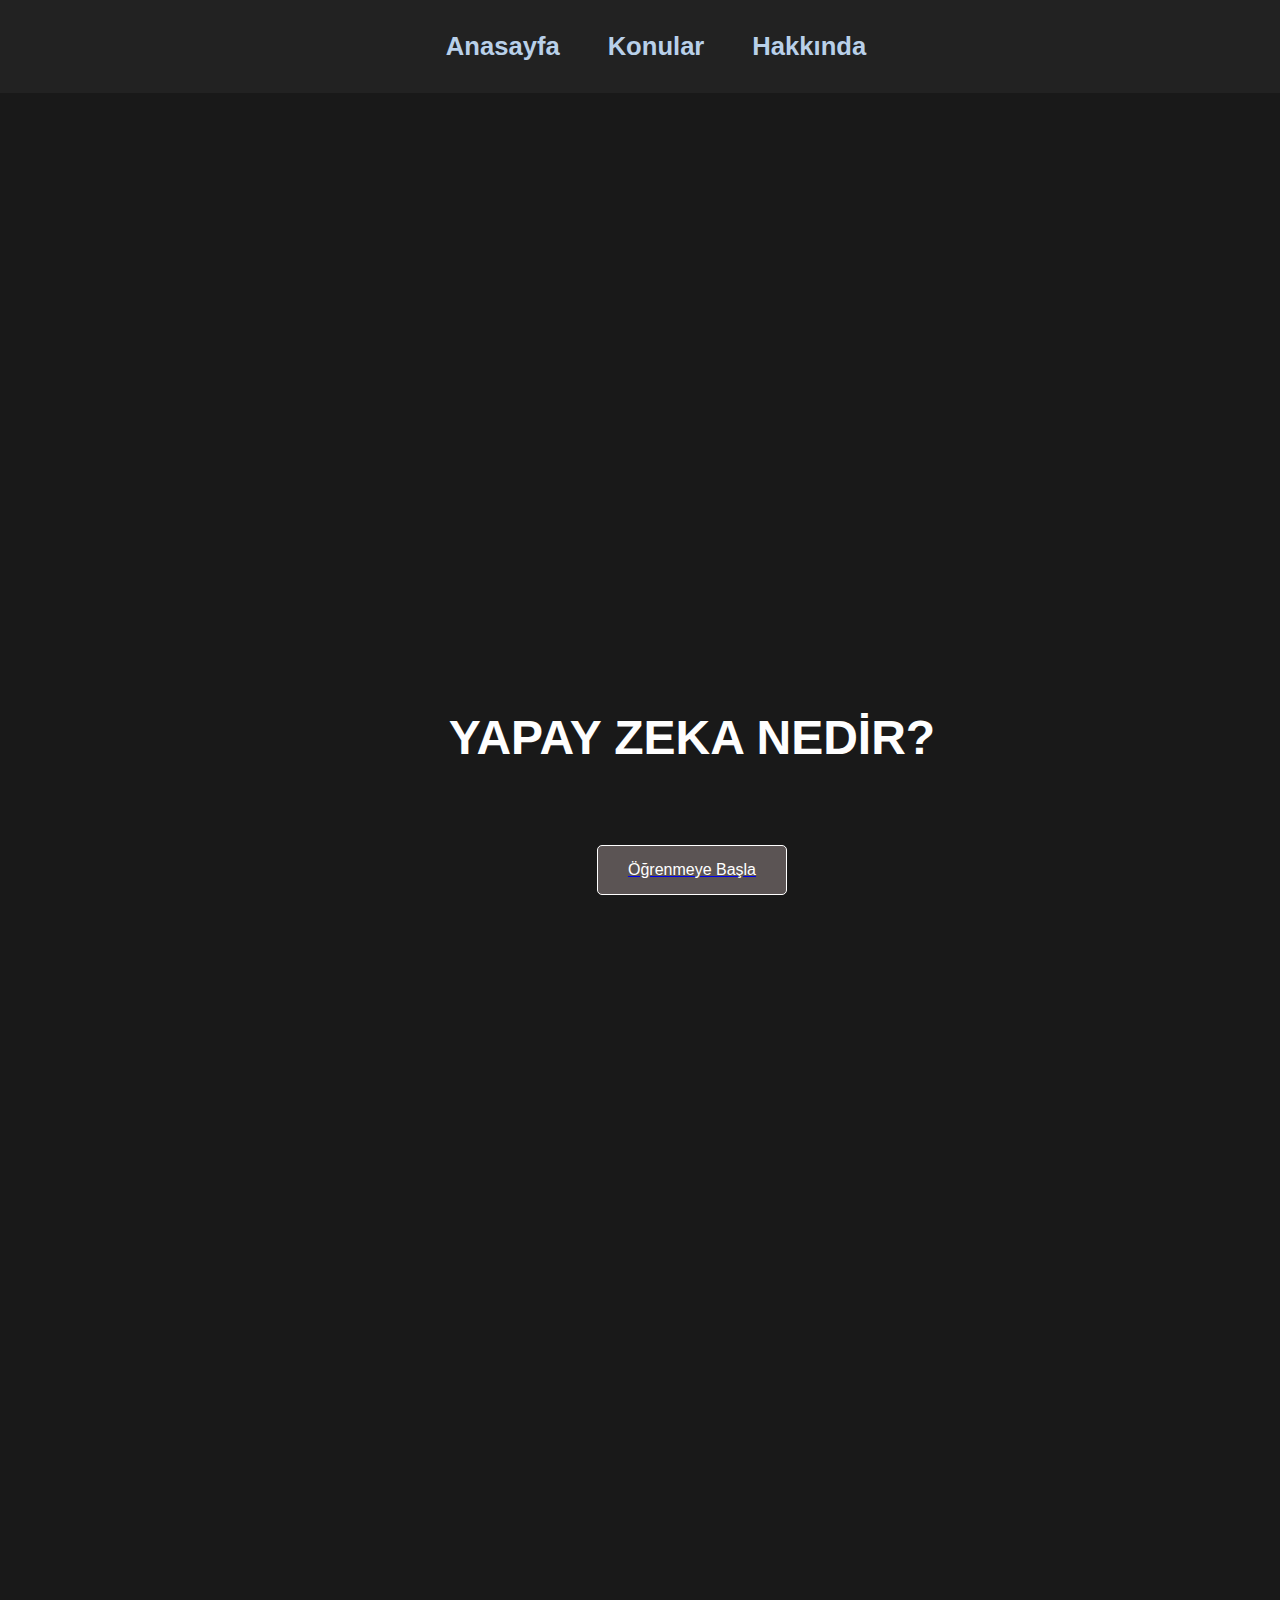
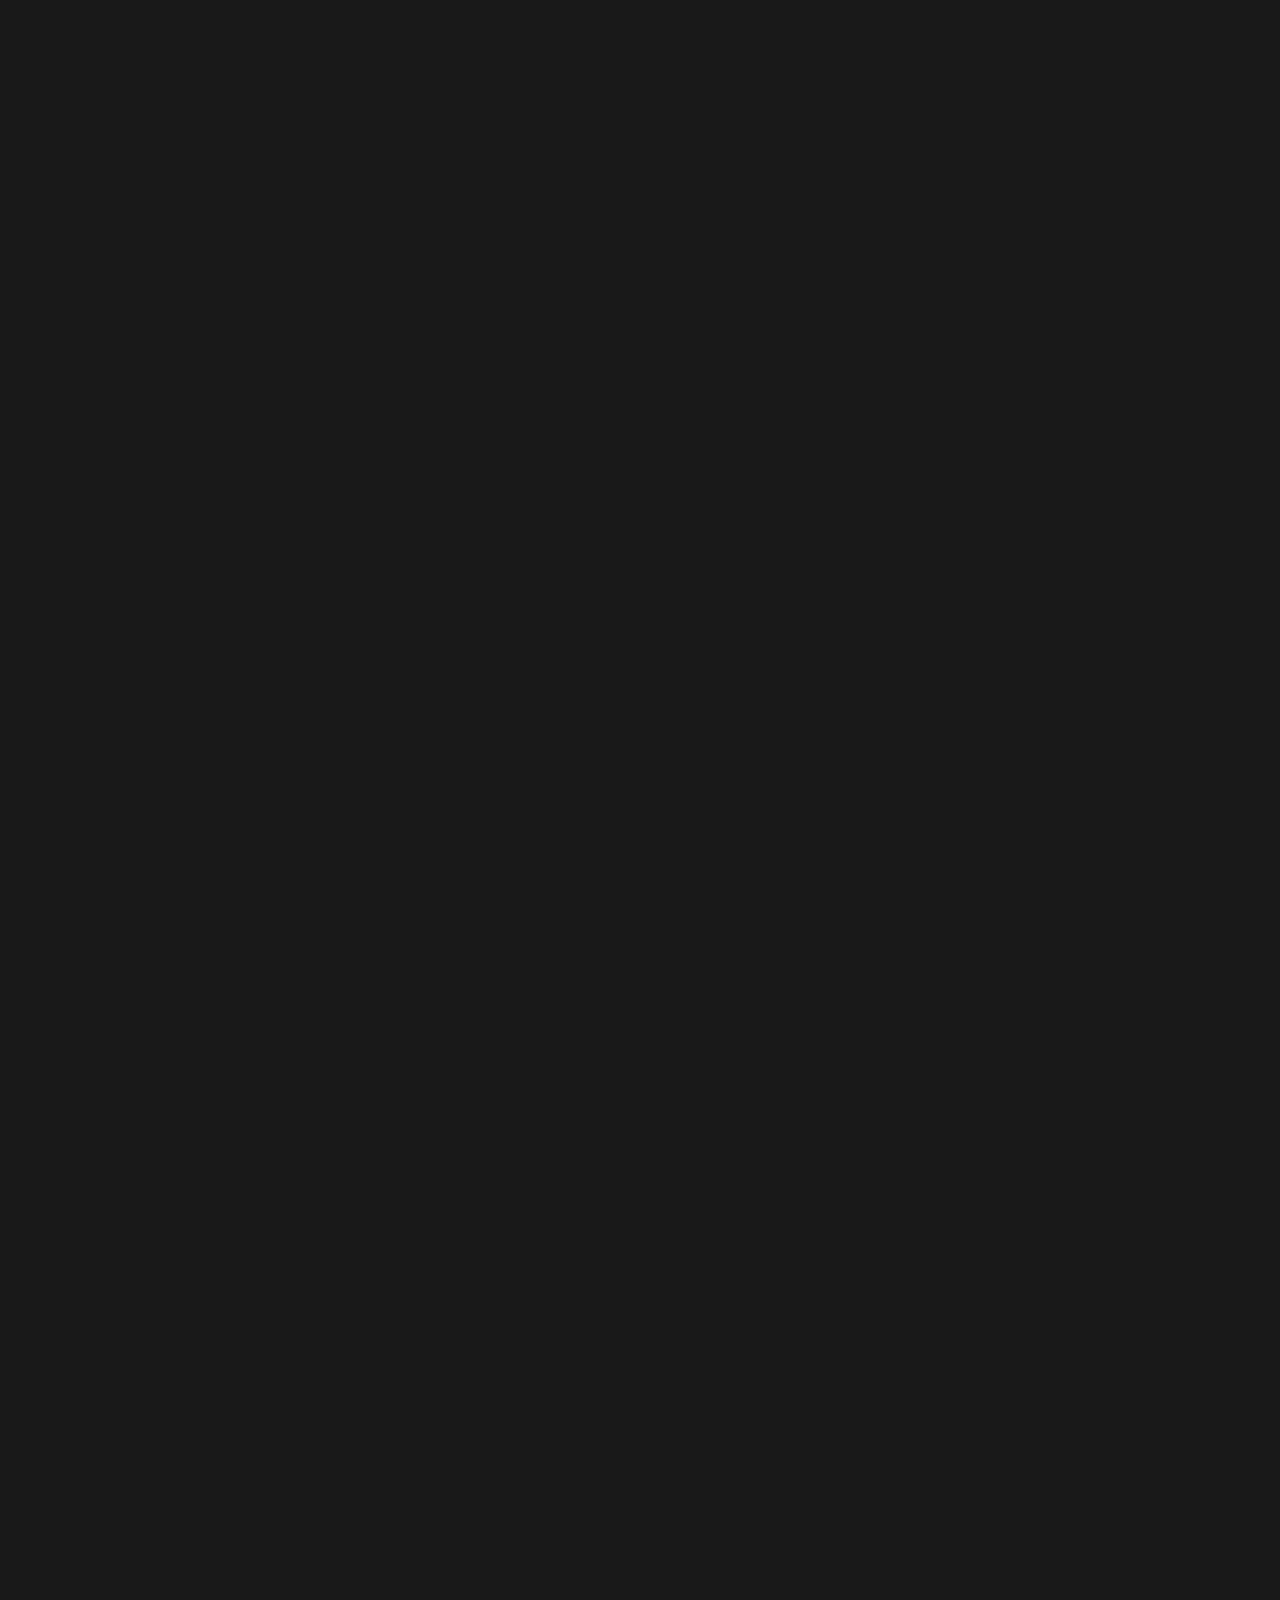
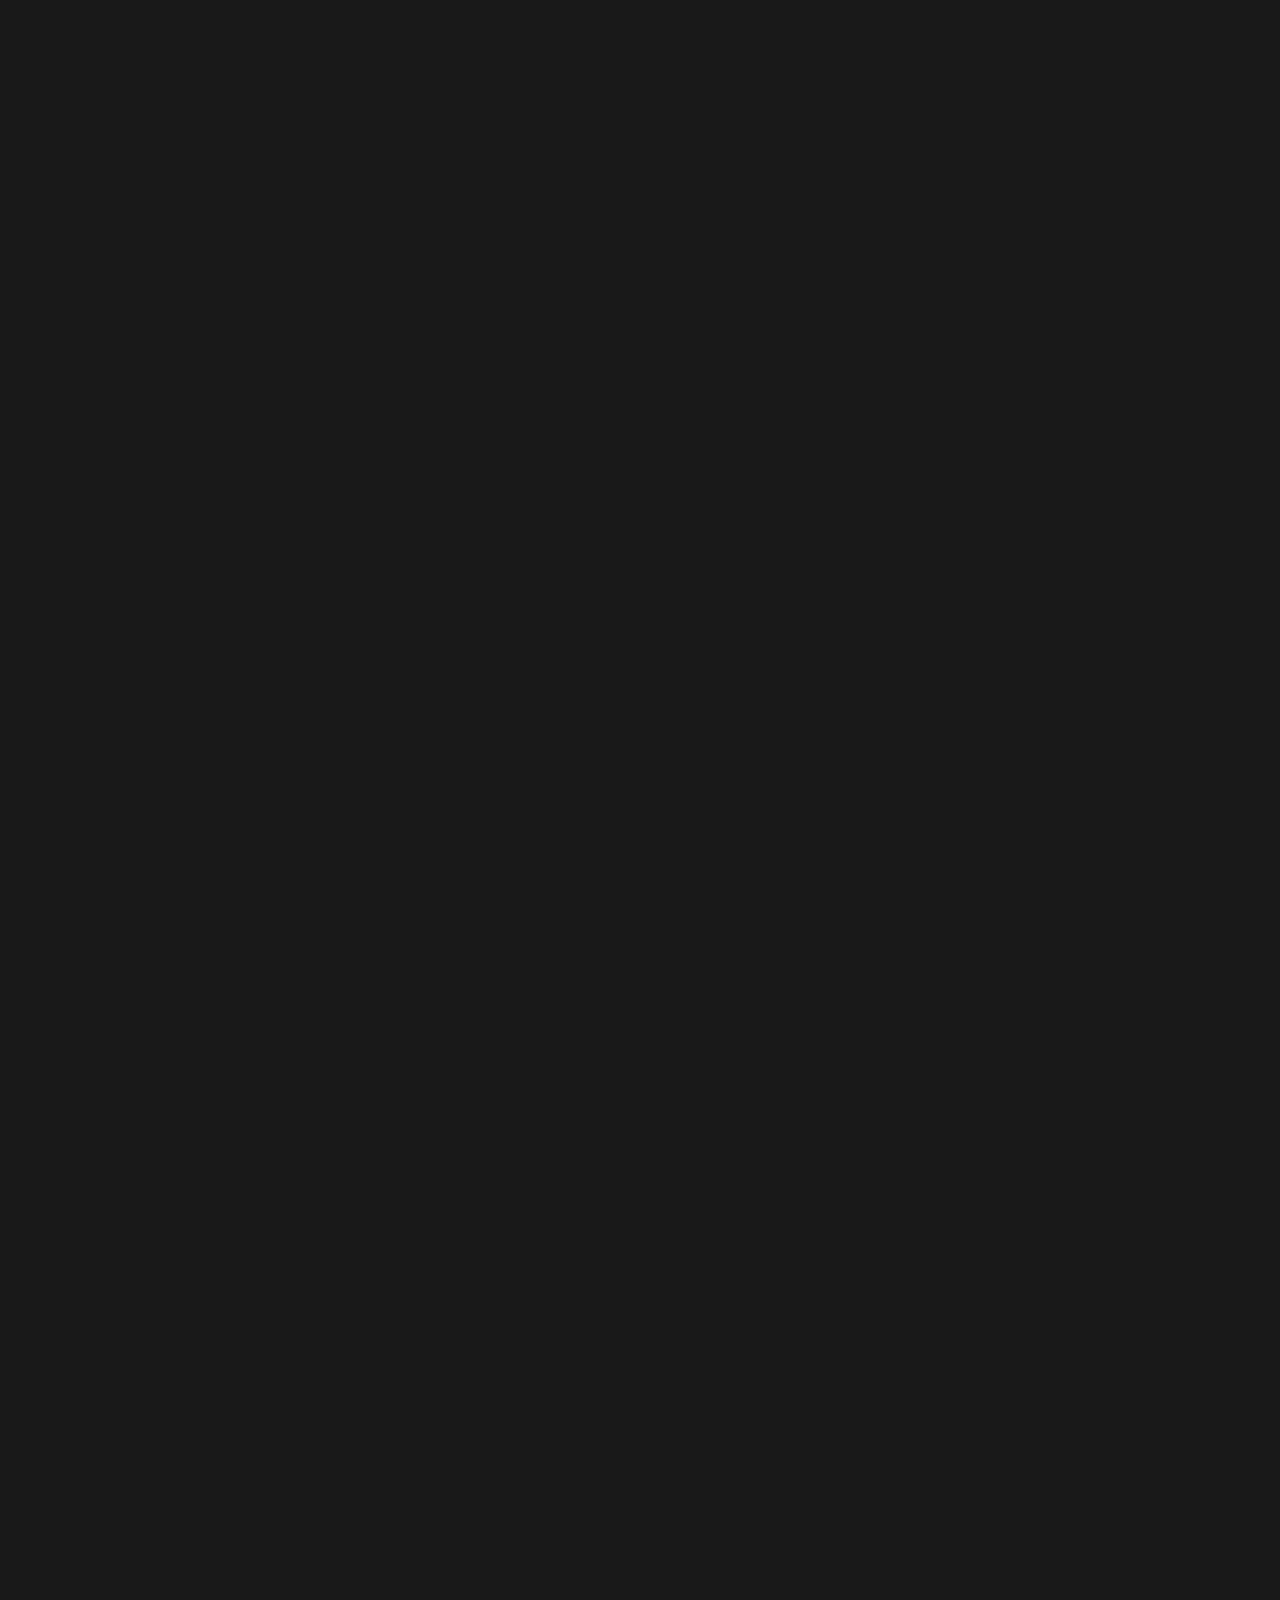
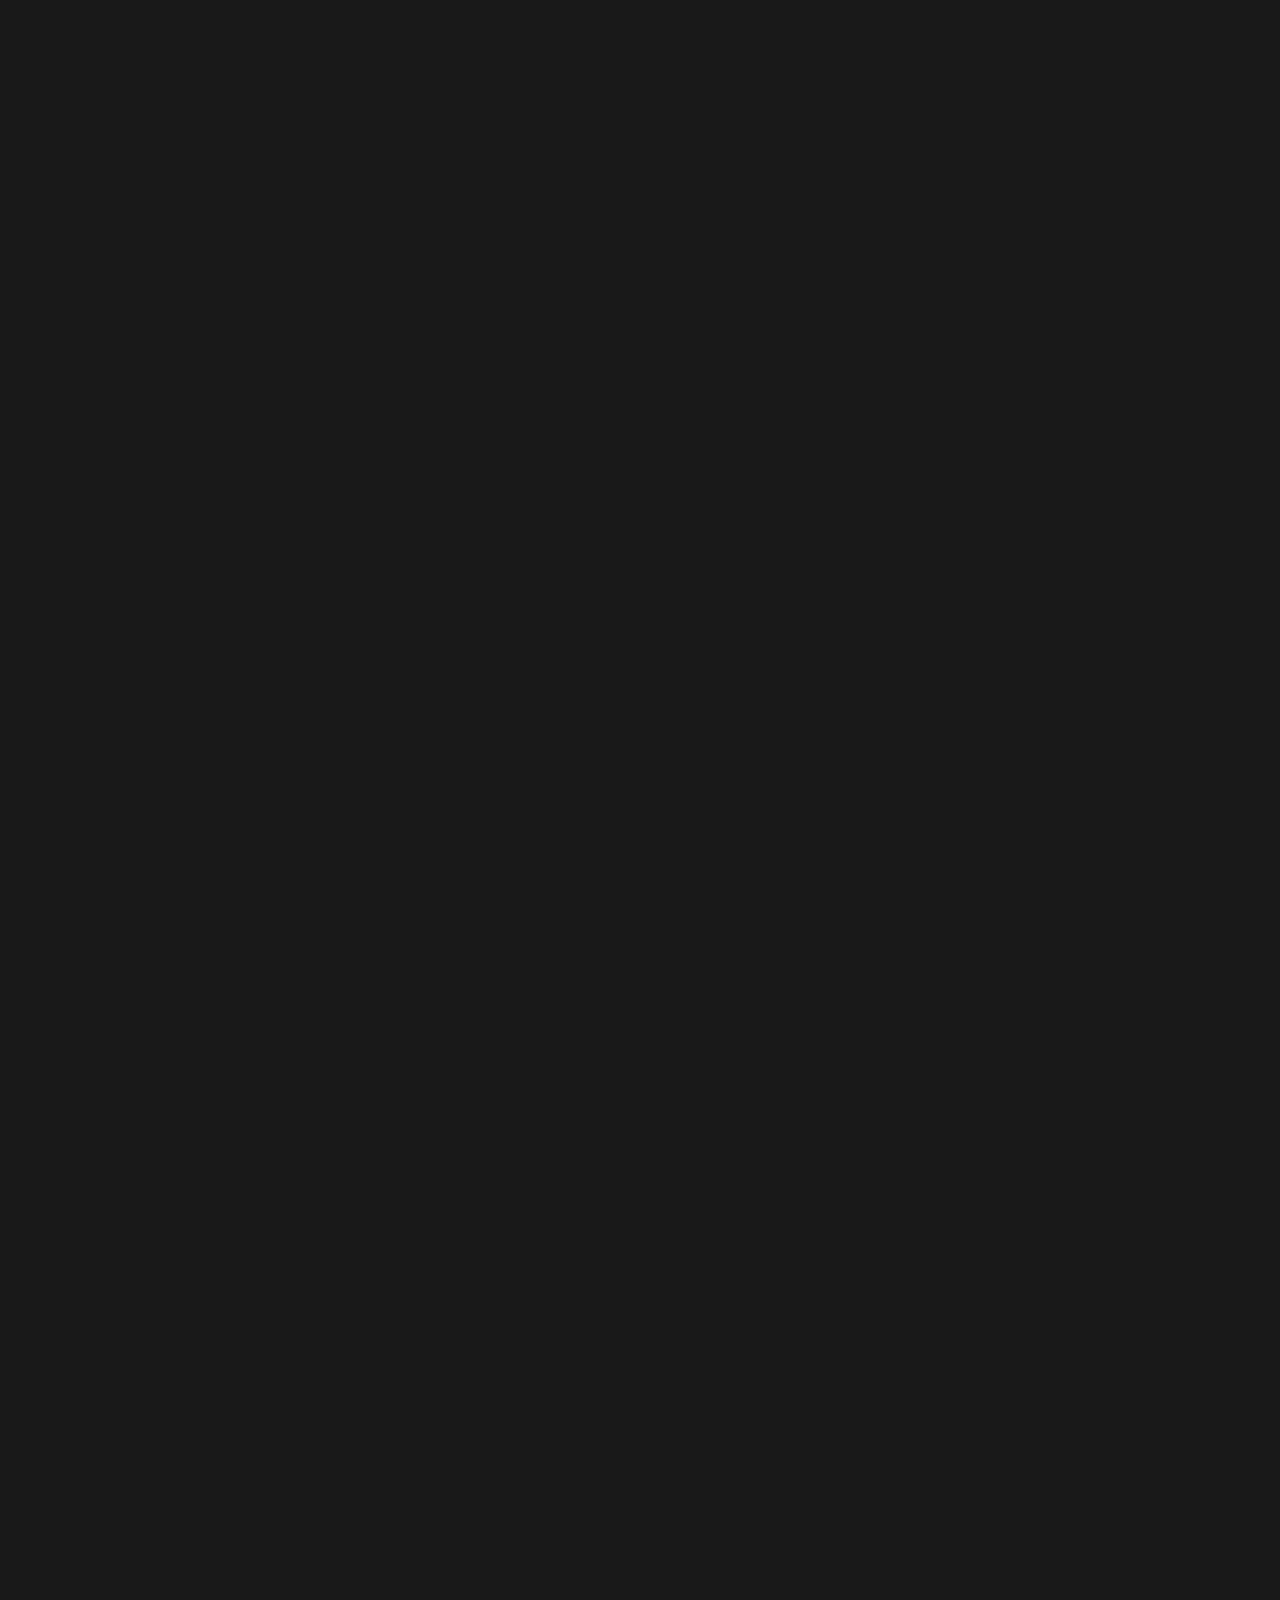
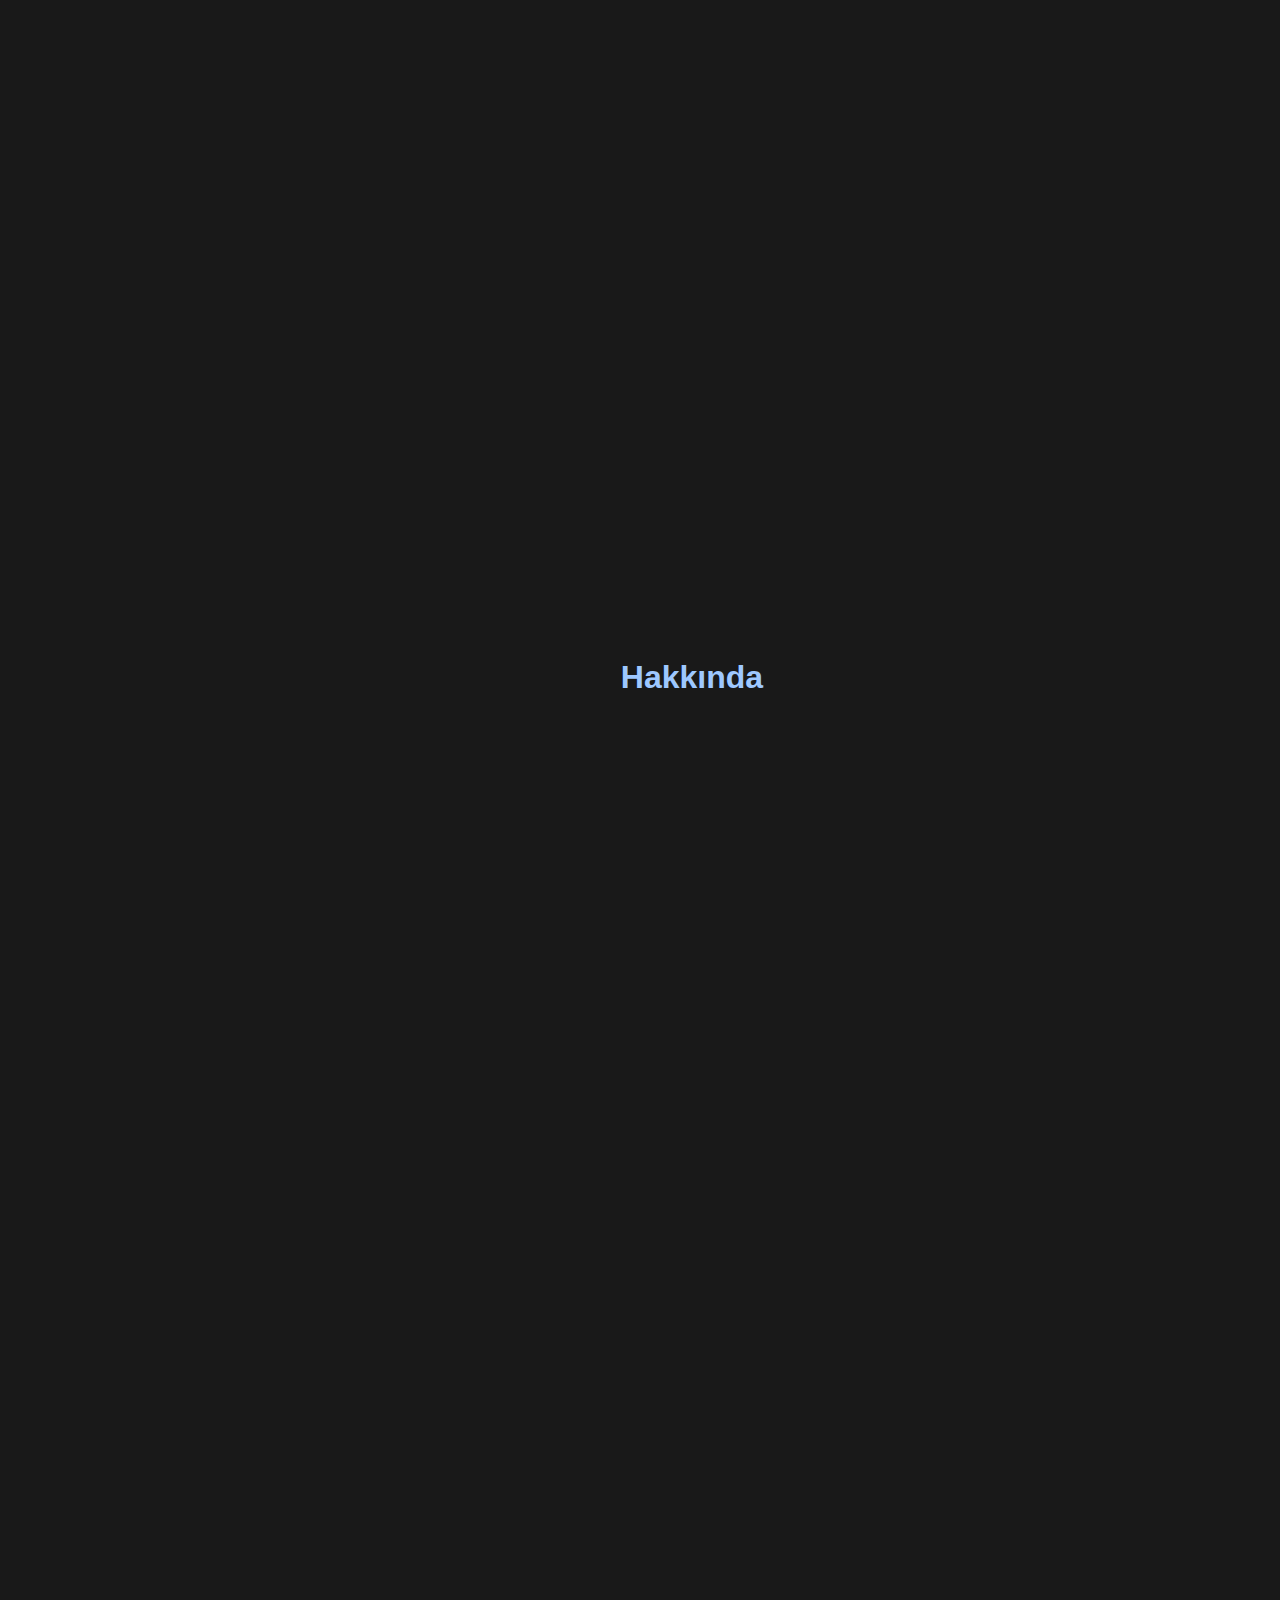
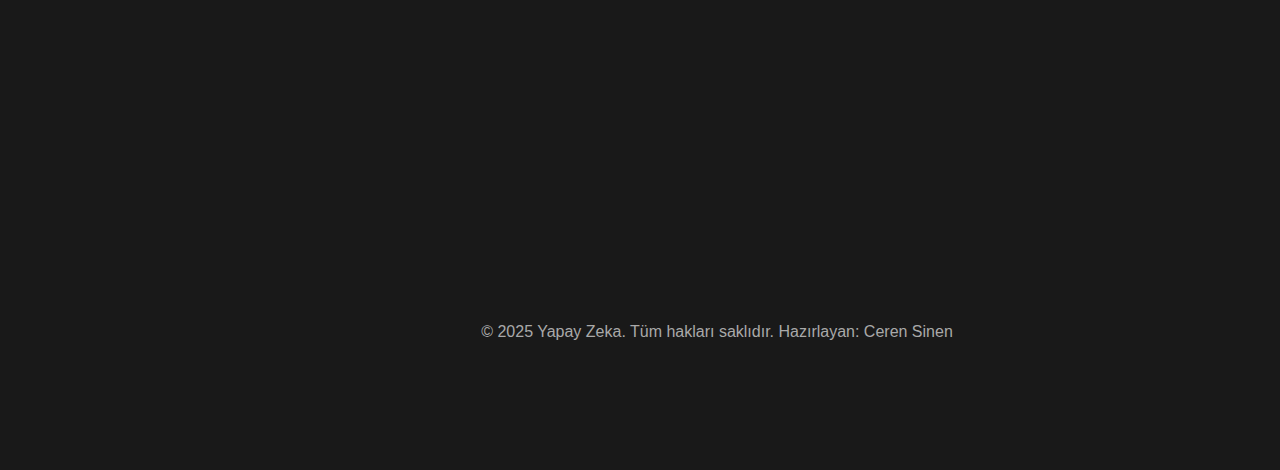
<file: index.html>
<!DOCTYPE html>
<html lang="tr">
<head>
    <meta charset="UTF-8">
    <meta name="viewport" content="width=device-width, initial-scale=1.0">
    <title>Yapay Zeka</title>
    <link rel="stylesheet" href="style.css">
    <script src="script.js" defer></script>
    <link rel="icon" type="image/x-icon" href="icon.png">
</head>

<body>
    <div id="anasayfa" class="video"> 
    <video src="video2.mp4" autoplay muted loop playsinline ></video>
    </div>

<nav>
  <ul>
    <li><a href="#anasayfa">Anasayfa</a></li>
    <li class="dropdown">
      <a href="#konular">Konular</a>
      <ul class="dropdown-menu">
        <li><a href="uzay.html">Uzay ve Yapay Zeka</a></li>
        <li><a href="index.html">İş Dünyasında Yapay Zeka</a></li>
      </ul>
    </li>

    <li><a href="#hakkinda">Hakkında</a></li>
  </ul>
</nav>


<section class="video-section fade-in">
  <video autoplay muted loop>
    <source src="giris.mp4" type="video/mp4">
  </video>
  <div class="giris">
    <h1 >Yapay Zeka Nedir?</h1>
    <a href="#giris1"><button>Öğrenmeye Başla</button></a>

  </div>
</section>

<section id="giris1" class="fade-in">
    <h1>Yapay Zeka</h1>
  <p> Yapay zeka, insan benzeri zeka sergileyebilen makinelerin ve yazılımların geliştirilmesi ile ilgilenen bir alanıdır. Bu teknoloji, öğrenme, akıl yürütme ve problem çözme gibi insan zekasına özgü yetenekleri taklit edebilir. Makine dili işleme, bilgisayarla görme ve robotik gibi çeşitli alt alanları içerir.
    Yapay zeka, günümüzde birçok sektörde kullanılmakta olup, sağlık, finans, ulaşım ve eğlence gibi alanlarda önemli yenilikler getirmektedir. Örneğin, tıbbi teşhislerde yapay zeka destekli sistemler, hastalıkları daha hızlı ve doğru bir şekilde tanımlayabilirken, finans sektöründe risk analizi ve dolandırıcılık tespiti gibi uygulamalarda da yaygın olarak kullanılmaktadır.
    Ayrıca, otonom araçlar ve akıllı asistanlar gibi teknolojiler de yapay zeka ile güçlendirilmiştir.
  </p>

</section>

<section id="#is">
    <h1 class="fade-in" style="margin-top: 15rem;">İş Dünyasında Yapay Zeka</h1>
    <div class="image-right fade-in">
        <img src="yzofis.jpeg" alt="Yapay Zeka">
    </div>

    <div class="p-left fade-in">
        <p>
            <b> Yapay zeka</b>, makinelerin insan benzeri zeka sergilemesini sağlamak için tasarlanmış sistemlerdir.
            Bu sistemler, öğrenme, akıl yürütme ve problem çözme gibi insan zekasına özgü yetenekleri taklit edebilir.
            İş dünyasında yapay zeka, veri analizi, müşteri hizmetleri, pazarlama ve operasyonel verimlilik gibi birçok alanda kullanılmaktadır.
            Yapay zeka teknolojileri, işletmelerin daha hızlı ve doğru kararlar almasına yardımcı olurken, maliyetleri düşürmeye ve rekabet avantajı sağlamaya da katkıda bulunmaktadır.
            İş süreçlerini otomatikleştirme, müşteri deneyimini iyileştirme ve yenilikçi ürünler geliştirme konularında önemli fırsatlar sunmaktadır.
            Yapay zeka, gelecekte iş dünyasında daha da yaygınlaşacak ve işletmelerin başarısında kritik bir rol oynayacaktır.
          </p>
        </div>
</section>


    <div class="image-left fade-in">
        <img src="operasyon.jpeg" alt="Yapay Zeka">
    </div>

    <div class="p-right fade-in">
        <p>
            Operasyon süreçlerinde yapay zeka, verimliliği artırmak ve hata oranını azaltmak için kullanılmaktadır.
            Otomatikleştirilmiş sistemler, tekrarlayan görevleri üstlenerek insan çalışanların daha stratejik işlere odaklanmasını sağlar.
            Ayrıca, yapay zeka destekli analizler, operasyonel süreçlerdeki darboğazları tespit etmeye ve iyileştirme fırsatlarını belirlemeye yardımcı olur. 
            Hijyen açısından da önemli katkılar sağlar. İnsana bağlı hataları minimize eder ve süreçlerin daha tutarlı bir şekilde yürütülmesini sağlar.
        </p>
    </div>

    <div class="fade-in">
        <img src="büyükresim.jpg" alt="Robot" class="Robot">
    </div>

   

<h1 class="fade-in">Zaman Yönetimi</h1>


    <div class="image-right fade-in">
        <img src="GIF.gif" alt="Yapay Zeka">
    </div>

    <div class="p-left fade-in">
        <p>
        Yapay zeka, iş dünyasında verimliliği artırma, maliyetleri düşürme ve yenilikçi çözümler sunma konularında işletmelere önemli avantajlar sağlamaktadır.
        Aynı zamanda iş süreçlerini daha akıllı hale getirerek, veri odaklı karar verme süreçlerini desteklemekte ve müşteri deneyimini iyileştirmektedir.       
        Zamanın etkin bir şekilde kullanılmasına yardımcı olarak, işletmelerin daha hızlı ve doğru kararlar almasını sağlamaktadır. Bu şekilde insanlarının zaman üzerinde daha fazla kontrol sahibi olmalarına yardımcı olur. Zaman yönetimi, iş süreçlerinin verimliliğini artırmak için kritik bir faktördür. Aynı zamanda insanlar boş vakitlerini daha verimli değerlendirme fırsatı bulurlar.
          </p>
        </div>

    <section id="hakkinda">

        <div class="ai fade-in">
            <img src="ai.png" alt="Yapay Zeka">
        </div>

            <h2>Hakkında</h2>
      

            <span class="p-son fade-in"> 
                
            Bu site, yapay zekânın geçmişinden geleceğine uzanan yolculuğunu keşfetmek için hazırlandı. İlk yapay zekâ örneklerinden biri olan ELIZA'nın bıraktığı izlerden, iş hayatında yapay zekânın dönüştürücü gücüne kadar birçok konu burada ele alınıyor. Ayrıca, uzay ve yapay zekâ arasındaki bağlantılarla insanlığın geleceğine dair yeni bakış açıları sunmayı amaçlıyor.
            Teknolojiye merak duyan, geleceği sorgulayan ve öğrenmeye açık herkes için ilham verici içerikler bulacaksınız.
            </span>
    </section>
    

    <div class="navigation-section fade-in">
  <h3>İlginizi Çekebilecek Diğer Konular</h3>
  <div class="topic-cards">
    
    <div class="topic-card">
      <h4>🌌 Uzay ve Yapay Zeka</h4>
      <p>Uzay araştırmalarında yapay zekanın rolünü keşfedin.</p>
      <a href="uzay.html" class="topic-link">Keşfet →</a>
    </div>
    
    <div class="topic-card home-card">
      <h4>🏠 Anasayfaya Dön</h4>
      <p>Tüm konulara göz atmak için anasayfaya geri dönün.</p>
      <a href="index.html" class="topic-link home-link">Anasayfa →</a>
    </div>
  </div>
</div>


    <footer>
        <p style="font-size: 1rem; color: darkgrey; margin-top: 10rem;text-align: center;">&copy; 2025 Yapay Zeka. Tüm hakları saklıdır.  Hazırlayan: Ceren Sinen
        </p>
    </footer>






</body>
</html>
</file>
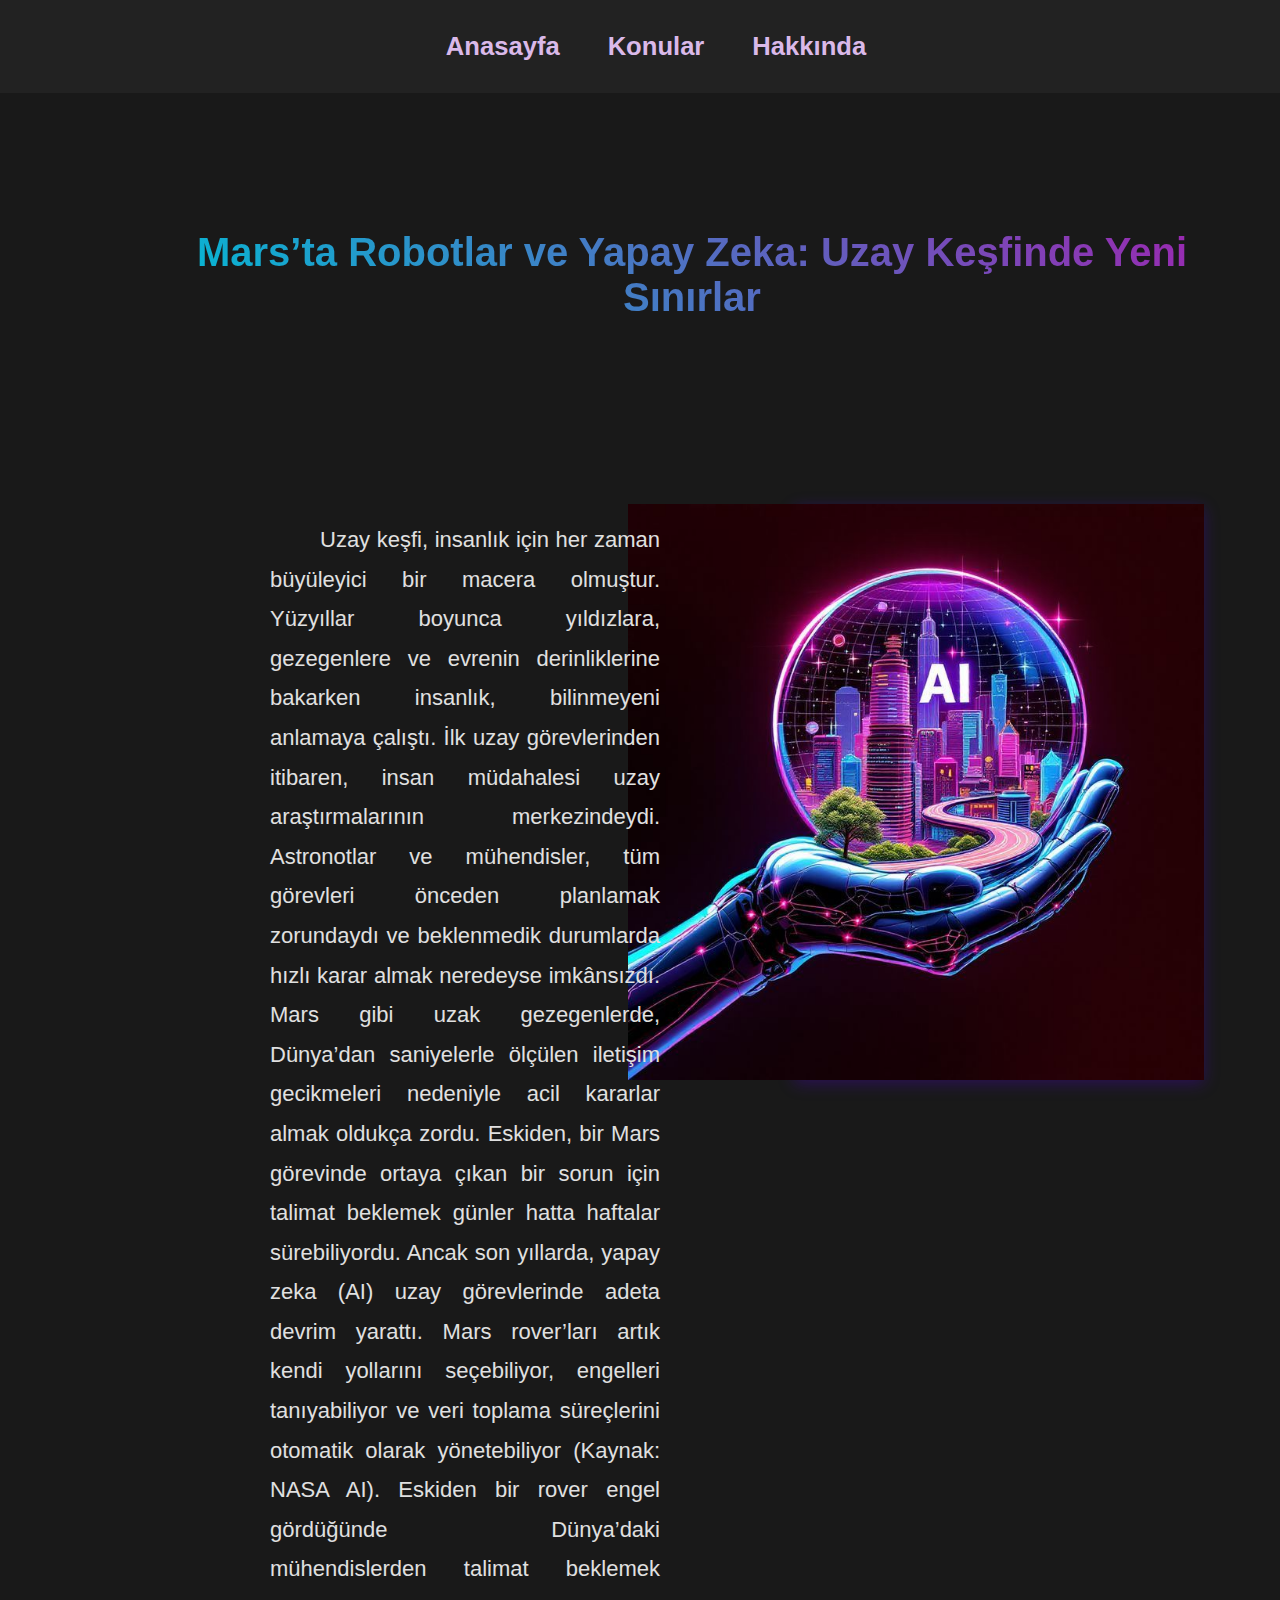
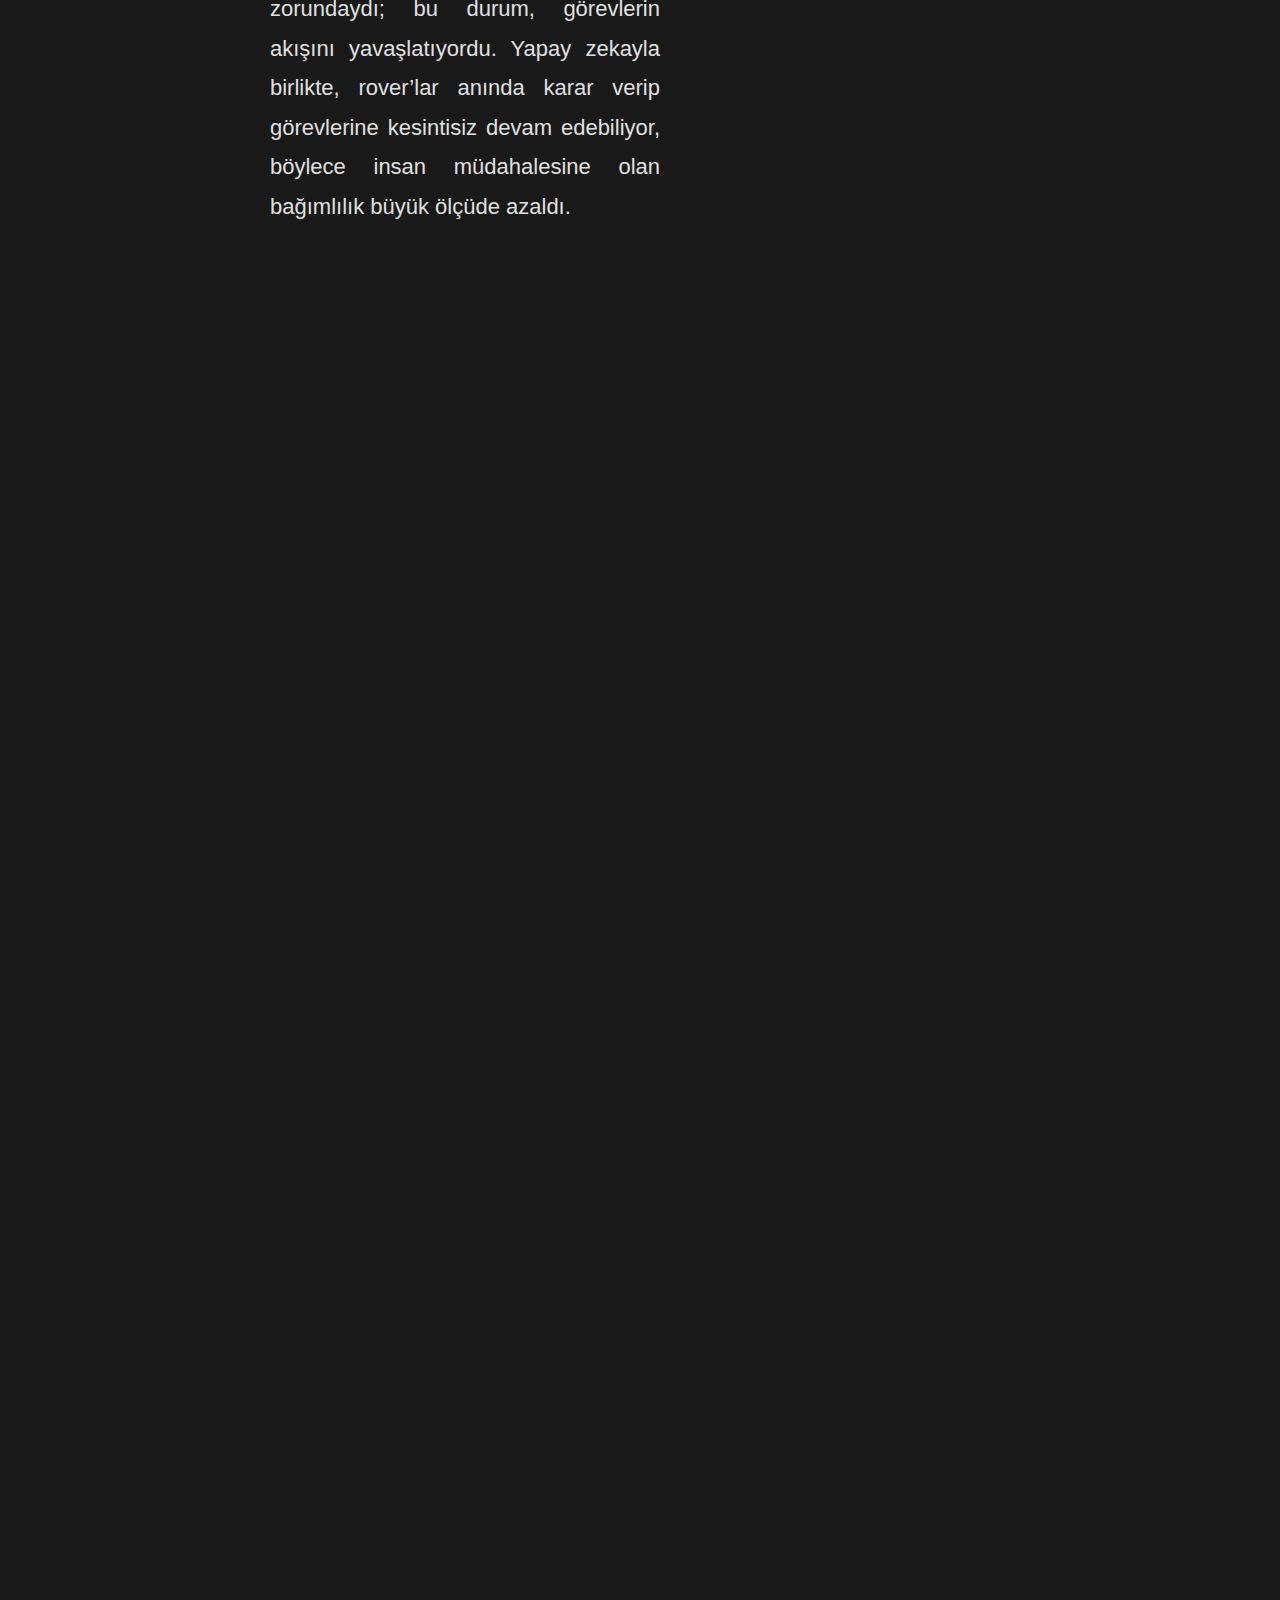
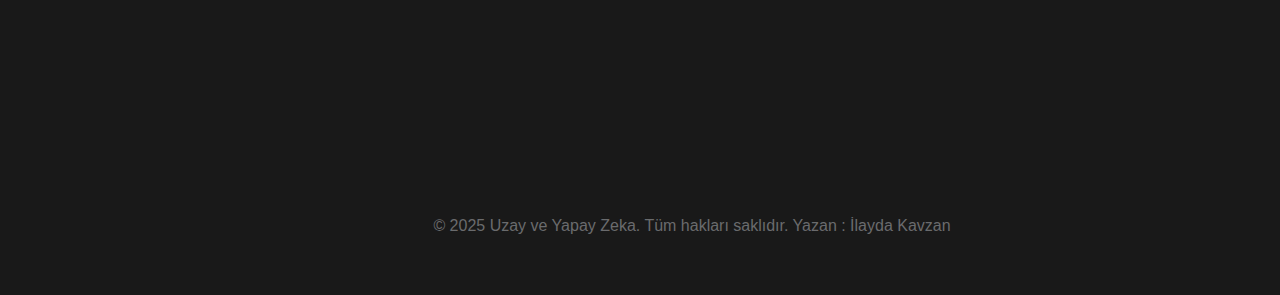
<file: uzay.html>
<!DOCTYPE html>
<html lang="en">
<head>
    <meta charset="UTF-8">
    <meta name="viewport" content="width=device-width, initial-scale=1.0">
    <title>Uzay ve Yapay Zeka</title>
    <link rel="stylesheet" href="uzay.css">
    <script src="script.js" defer></script>
</head>
<body>
<nav>
  <ul>
    <li><a href="index.html">Anasayfa</a></li>

    <li class="dropdown">
      <a href="#konular">Konular</a>
      <ul class="dropdown-menu">
        <li><a href="uzay.html">Uzay ve Yapay Zeka</a></li>
        <li><a href="index.html">İş Dünyasında Yapay Zeka</a></li>
      </ul>
    </li>

    <li><a href="#hakkinda">Hakkında</a></li>
  </ul>
</nav>

<section class="video-section">
  <video autoplay muted loop>
    <source src="dunya.mp4" type="video/mp4">
  </video>
  <div class="giris fade-in">
    <h1 class="video-title">UZAY VE YAPAY ZEKA</h1>
  </div>
</section>

<h2 class="fade-in">Mars’ta Robotlar ve Yapay Zeka: Uzay Keşfinde Yeni Sınırlar</h2>
<div class="image-right fade-in"> <img src="eldunya.jpeg" alt="Mars Robotu"> </div>
<br>

<div class="p-left fade-in" > 
    <p> Uzay keşfi, insanlık için her zaman büyüleyici bir macera olmuştur. Yüzyıllar boyunca yıldızlara, gezegenlere ve evrenin derinliklerine bakarken insanlık, bilinmeyeni anlamaya çalıştı. İlk uzay görevlerinden itibaren, insan müdahalesi uzay araştırmalarının merkezindeydi. Astronotlar ve mühendisler, tüm görevleri önceden planlamak zorundaydı ve beklenmedik durumlarda hızlı karar almak neredeyse imkânsızdı. Mars gibi uzak gezegenlerde, Dünya’dan saniyelerle ölçülen iletişim gecikmeleri nedeniyle acil kararlar almak oldukça zordu. Eskiden, bir Mars görevinde ortaya çıkan bir sorun için talimat beklemek günler hatta haftalar sürebiliyordu. Ancak son yıllarda, yapay zeka (AI) uzay görevlerinde adeta devrim yarattı. Mars rover’ları artık kendi yollarını seçebiliyor, engelleri tanıyabiliyor ve veri toplama süreçlerini otomatik olarak yönetebiliyor (Kaynak: NASA AI). Eskiden bir rover engel gördüğünde Dünya’daki mühendislerden talimat beklemek zorundaydı; bu durum, görevlerin akışını yavaşlatıyordu. Yapay zekayla birlikte, rover’lar anında karar verip görevlerine kesintisiz devam edebiliyor, böylece insan müdahalesine olan bağımlılık büyük ölçüde azaldı. </p>
 </div>
 
<div class="uzay fade-in">
    <video autoplay muted loop>
    <source src="uzayai.mp4" type="video/mp4"> </video>

</div>


 <div class="p fade-in"> 
    <p> Örneğin, NASA’nın Perseverance ve Curiosity rover’ları, AI destekli otonom sistemlerle donatıldı. Bu rover’lar, engel algılama, rota planlama ve veri toplama gibi görevleri kendi başlarına gerçekleştirebiliyor. Örneğin, Perseverance rover’ı Mars yüzeyindeki kayalık ve tehlikeli bölgeleri tanıyıp kendi yolunu çizebiliyor; bu, insan kontrolüne olan ihtiyacı azaltıyor ve keşif hızını artırıyor (Kaynak: NASA Mars Rover Gallery).Yapay zekanın bir diğer önemli katkısı, uzaydan gelen devasa veri yığınlarını analiz edebilmesidir. Uyduların çektiği yüzey fotoğrafları, AI ile saniyeler içinde sınıflandırılabiliyor; kraterler, nehir yatakları, mineral kaynakları ve potansiyel yaşam izleri otomatik olarak tespit edilebiliyor (Kaynak: Deep Learning for Astronomy). Eskiden bu veriler, bilim insanları tarafından manuel olarak inceleniyor ve analiz aylar hatta yıllar sürebiliyordu. Şimdi AI sayesinde, veriler çok daha hızlı, doğru ve verimli bir şekilde işlenebiliyor. Bu, keşiflerin hızını ve kapsamını dramatik şekilde artırıyor.</p>

</div>

<div class="navigation-section fade-in">
  <h3>İlginizi Çekebilecek Diğer Konular</h3>
  <div class="topic-cards">
    
    <div class="topic-card">
      <h4>💼 İş Dünyasında Yapay Zeka</h4>
      <p>AI'nın iş hayatına getirdiği devrimsel değişiklikleri öğrenin.</p>
      <a href="index.html" class="topic-link">Keşfet →</a>
    </div>
    
    <div class="topic-card home-card">
      <h4>🏠 Anasayfaya Dön</h4>
      <p>Tüm konulara göz atmak için anasayfaya geri dönün.</p>
      <a href="index.html" class="topic-link home-link">Anasayfa →</a>
    </div>
  </div>
</div>


<footer>
  <p>&copy; 2025 Uzay ve Yapay Zeka. Tüm hakları saklıdır. Yazan : İlayda Kavzan</p>
</footer>

</body>
</html>
</file>
<file: style.css>
body {
    font-family: Arial, sans-serif;
    margin-left: 10rem;
    padding: 20px;
    max-width: 80%;
    place-items: center;
    background-color: #191919;
}

.giris h1  {
    position: relative;
    max-width: 100%;
    color: #fefefe;
    text-align: center;
    text-transform: uppercase;
    margin-top: -15rem;
}

.giris button {
    position: relative;
    display: block;
    margin: 2rem auto 5rem auto;
    background-color: #827777a0;
    color: white;
    border: 1px solid #ffffff;
    padding: 15px 30px;
    cursor: pointer;
    margin-bottom: 20rem;
}

h1 {
    color: #9ec8ff; 
    text-align: center;
    font-family: 'Segoe UI', Tahoma, Geneva, Verdana, sans-serif;
    margin-top: 5rem;
    font-size: 3rem;
    margin-bottom: 5rem;
    margin-top: 5rem;
}

.p-left, .p-right, .p-son, p{
    font-size: 22px;
    line-height: 1.8;
    color: #e0e0e0; 
    font-family: 'Segoe UI', Tahoma, Geneva, Verdana, sans-serif;
    text-align: justify;
    margin-bottom: 5rem;
    text-indent: 50px;
    
}

.p-left {
    margin: 150px 90px 0 90px;
    margin-right: 34rem;

}
.p-right {
    margin: 25rem 0 90px 34rem;
}

.image-right {
    max-width: 40%;
    display: flex; 
    justify-content: flex-end;
    float: right;
    height: 32rem;
    margin-bottom: 20px;
    margin-left: 20px;
    box-shadow: 0 8px 25px rgba(0, 188, 212, 0.4);
}
.image-left {
    max-width: 40%;
    display: flex; 
    justify-content: flex-start;
    float: left;
    height: 34rem;
    margin-top: 14rem;
    margin-left: 90px;
    margin-right: 4rem;
    margin-bottom: 5rem;
    box-shadow: 0 8px 25px rgba(0, 188, 212, 0.4);
}

.Robot {
    max-width: 90%;
    height: 65rem;
    display: block;         
    margin: 20rem auto 5rem auto; 
    border-radius: 40px;
    object-fit: cover;
    box-shadow: 0 8px 25px rgba(0, 188, 212, 0.4);
}

.ai {
    max-width: 40%;
    height: auto;
    display: block;
    margin: 20px auto 30px auto;
    border-radius: 40px;
    object-fit: cover;
    margin-top: 10rem;
}

button {
    padding: 10px 20px;
    font-size: 16px;
    border: none;
    border-radius: 5px;
    cursor: pointer;
    background-color: #474343;
    color: white;
    
}

body.dark-mode h1 { color: #9ec8ff; }
body.dark-mode p { color: #e0e0e0; }
body.dark-mode button {
    background-color: #ffffff;
    color: #000000;
}

.fade-in {
    opacity: 0;
    transform: translateY(40px);
    transition: opacity 1s ease-out, transform 1s ease-out;
}
.fade-in.visible {
    opacity: 1;
    transform: translateY(0);
}

.image-right img,
.image-left img,
.Robot,
.gif {
    object-fit: cover;
}
.gif {
    max-width: 90%;
    display: flex;
    justify-content: flex-end;
    float: right;
    margin-left: 15rem;
    
}


.nav-links {
    list-style: none;
    padding: 0;
}

.nav-links li {
    display: inline;
    margin-right: 20px;
}

.nav-links a {
    text-decoration: none;
    color: #d9dde2;
}
.nav-links a:hover {
    text-decoration: underline;
}

.nav-link {
    position: revert;
}


nav {
    position: fixed; 
    top: 0;
    left: 0;
    width: 100%;
    background: #222;
    z-index: 1000;
}

nav ul {
    list-style: none;
    margin: 0;
    padding: 0;
    display: flex;
    justify-content: center;
}

nav ul li {
    position: relative;
}

nav ul li a {
    display: block;
    padding: 1rem 1.5rem;
    color: #b9d0e9;
    text-decoration: none;
    font-weight: bold;
}

nav ul li a:hover {
    background: #333;
}


nav ul .dropdown-menu {
    display: none;
    position: absolute;
    top: 100%;
    left: 0;
    background: #222;
    list-style: none;
    padding: 0;
    margin: 0;
    min-width: 180px;
    border-radius: 0 0 6px 6px;
}

nav ul .dropdown-menu li a {
    padding: 0.8rem 1.2rem;
    white-space: nowrap;
}

nav ul li:hover .dropdown-menu {
    display: block;
}

nav {
    font-size: 1.6rem;
   padding: 1rem;

}

.video {
    witdh: 100%;
    height: 46rem;
    border-radius: 40px;
    object-fit: cover;
    justify-content: start;
    margin-top: 2rem;

}

h2 {
    text-align: center;
    color: #9ec8ff;
    font-size: 2rem;
    margin-top: 8rem;
}



.p-son-text {
    font-family: 'Segoe UI', Tahoma, Geneva, Verdana, sans-serif;
    color: #e0e0e0;
    font-size: 18rem;
    line-height: 1.8;
    text-align: center;
    padding: 5rem;
    display: flex;
    align-items: center;
    justify-content: center;
    gap: 50px; 
    margin-bottom: 2rem;
    margin-top: 2rem;
}

.navigation-section {
    max-width: 1200px;
    margin: 4rem auto;
    padding: 3rem 2rem;
    text-align: center;
}

.navigation-section h3 {
    font-size: 2rem;
    margin-bottom: 2rem;
    background: linear-gradient(45deg, #00bcd4, #9c27b0);
    -webkit-background-clip: text;
    -webkit-text-fill-color: transparent;
    background-clip: text;
}

.topic-cards {
    display: grid;
    grid-template-columns: repeat(auto-fit, minmax(280px, 1fr));
    gap: 2rem;
    margin-top: 2rem;
}

.topic-card {
    background: rgba(255, 255, 255, 0.1);
    backdrop-filter: blur(10px);
    border: 1px solid rgba(255, 255, 255, 0.2);
    border-radius: 15px;
    padding: 2rem;
    transition: all 0.3s ease;
    text-align: center;
}

.topic-card:hover {
    transform: translateY(-5px);
    box-shadow: 0 10px 30px rgba(0, 188, 212, 0.3);
    border-color: rgba(0, 188, 212, 0.5);
}

.topic-card h4 {
    font-size: 1.4rem;
    margin-bottom: 1rem;
    color: #00bcd4;
}

.topic-card p {
    font-size: 1rem;
    line-height: 1.6;
    margin-bottom: 1.5rem;
    color: #e0e0e0;
}

.topic-link {
    display: inline-block;
    padding: 0.8rem 1.5rem;
    background: linear-gradient(45deg, #00bcd4, #9c27b0);
    color: white;
    text-decoration: none;
    border-radius: 25px;
    font-weight: bold;
    transition: all 0.3s ease;
}

.topic-link:hover {
    transform: scale(1.05);
    box-shadow: 0 5px 15px rgba(0, 188, 212, 0.4);
}

.home-card {
    background: rgba(156, 39, 176, 0.1);
}

.home-link {
    background: linear-gradient(45deg, #9c27b0, #00bcd4);
}


footer {
    text-align: center;
    padding: 1rem 0;
    color: #6a6b6d;
    font-family: 'Segoe UI', Tahoma, Geneva, Verdana, sans-serif;
}



/* Telefon boyutları için (max-width: 768px) */
@media screen and (max-width: 768px) {
    body {
        margin-left: 0;
        max-width: 100%;
    }

    h1 {
        font-size: 2rem;
        margin-top: 15rem;
        margin-bottom: 2rem;
    }



    .p-left {
        margin: 1.5rem ;
        font-size: 4rem;
        line-height: 1.6;
        margin-top: 5rem; 
        
    }

    .p-right {
        margin: 1.5rem ;
        font-size: 4rem;
        line-height: 1.6;
        margin-top: 2rem; 
             
    }


    .image-right {
        margin: 1rem ;
        height: 15rem;
        max-width: 100%;
        object-fit: cover;
        float: none;
        justify-self: center;
    }

    .image-left {
        margin: 1rem ;
        height: 15rem;
        max-width: 100%;
        object-fit: cover;
        float: none;
        justify-self: center;
    }

    .Robot {
        max-width: 100%;
        height: 32rem;
        object-fit: cover;
        overflow: hidden;
        margin-bottom: 2rem;
        margin-top: 8rem;
       
    }

 .ai img {
    max-width: 180%;   
    height: auto;     
    margin-left: -3.5rem;
    margin-right: auto; 
}


    video {
    position: absolute;
    width: 90%;
    height: 50rem;
    object-fit: cover; 
    display: block;
    margin-left: 0;
    margin-right: 0;
    left: 0;
    z-index: 0;
}

.video button {
    margin-top: -5rem;
    z-index: 1;
    text-align: center;
    
}


.giris h1  {
    position: relative;
    color: #fff;
    z-index: 1;          
    margin-top: -32rem;
    margin-left: 2.3rem;
    margin-bottom: 0rem;
    text-align: center;

}

nav {
    font-size: 1.2rem;
    padding: 1rem 0;
    background: #333;

}
.navigation-section {
    padding: 2rem 1rem;
}

.navigation-section h3 {
    font-size: 1.5rem;
}

.topic-cards {
    grid-template-columns: 1fr;
    gap: 1.5rem;
}

.topic-card {
    padding: 1.5rem;
}

.topic-card h4 {
    font-size: 1.2rem;
}


}
</file>
<file: uzay.css>
body {
    font-family: Arial, sans-serif;
    margin-left: 10rem;
    padding: 20px;
    max-width: 80%;
    place-items: center;
    background-color: #191919;
}


.video-title {
  position: absolute;
  top: 50%;         
  left: 50%;            
  transform: translate(-50%, -50%);
  color: #e9f1fb; 
  font-size: 3rem;
  font-weight: bold;
  text-shadow: 2px 2px 4px rgba(0, 0, 0, 0.8); 
  text-align: center;
  font-family: 'Segoe UI', Tahoma, Geneva, Verdana, sans-serif;
  font-style: italic;
  z-index: 1;   
  margin-top: -45rem;
}


.p-left, .p-right, .p {
    font-size: 22px;
    line-height: 1.8;
    color: #e0e0e0; 
    font-family: 'Segoe UI', Tahoma, Geneva, Verdana, sans-serif;
    text-align: justify;
    margin-bottom: 5rem;
    text-indent: 50px;
    
}

.p-left {
    margin: 150px 90px 0 90px;
    margin-right: 34rem;
}

.image-right {
    max-width: 40%;
    display: flex; 
    justify-content: flex-end;
    float: right;
    height: 36rem;
    margin-bottom: 20px;
    margin-left: 4rem;
    margin-top: 9.5rem;
    box-shadow: 0 4px 15px rgba(81, 0, 212, 0.322);
}



body.dark-mode h1 { color: #9ec8ff; }
body.dark-mode p { color: #e0e0e0; }
body.dark-mode button {
    background-color: #ffffff;
    color: #000000;
}

.fade-in {
    opacity: 0;
    transform: translateY(40px);
    transition: opacity 1s ease-out, transform 1s ease-out;
}
.fade-in.visible {
    opacity: 1;
    transform: translateY(0);
}



.nav-links {
    list-style: none;
    padding: 0;
}

.nav-links li {
    display: inline;
}

.nav-links a {
    text-decoration: none;
    color: #d9dde2;
}
.nav-links a:hover {
    text-decoration: underline;
}

.nav-link {
    position: revert;
}


nav {
    position: fixed; 
    top: 0;
    left: 0;
    width: 100%;
    background: #222;
    z-index: 1000;
}

nav ul {
    list-style: none;
    margin: 0;
    padding: 0;
    display: flex;
    justify-content: center;
}

nav ul li {
    position: relative;
}

nav ul li a {
    display: block;
    padding: 1rem 1.5rem;
    color: #dab9e9;
    text-decoration: none;
    font-weight: bold;
}

nav ul li a:hover {
    background: #333;
}


nav ul .dropdown-menu {
    display: none;
    position: absolute;
    top: 100%;
    left: 0;
    background: #222;
    list-style: none;
    padding: 0;
    margin: 0;
    min-width: 180px;
    border-radius: 0 0 6px 6px;
}

nav ul .dropdown-menu li a {
    padding: 0.8rem 1.2rem;
    white-space: nowrap;
}

nav ul li:hover .dropdown-menu {
    display: block;
}

nav {
    font-size: 1.6rem;
   padding: 1rem;

}

.uzay video {
  width: 100%;    
  max-width: 70rem; 
  height: auto;     
  display: block;
  margin: 0 auto; 
  margin-top: 5rem;
  margin-bottom: 6rem;
  box-shadow: 0 8px 25px rgba(0, 120, 212, 0.4);

}


h2 {
    font-size: 2.5rem;
    text-align: center;
    margin: 3rem 0 2rem 0;
    background: linear-gradient(45deg, #00bcd4, #9c27b0);
    -webkit-background-clip: text;
    -webkit-text-fill-color: transparent;
    background-clip: text;
    }




.p-son-text {
    font-family: 'Segoe UI', Tahoma, Geneva, Verdana, sans-serif;
    color: #e0e0e0;
    font-size: 18rem;
    line-height: 1.8;
    text-align: center;
    padding: 5rem;
    display: flex;
    align-items: center;
    justify-content: center;
    gap: 50px; 
    margin-bottom: 2rem;
    margin-top: 2rem;
}
.navigation-section {
    max-width: 1200px;
    margin: 4rem auto;
    padding: 3rem 2rem;
    text-align: center;
}

.navigation-section h3 {
    font-size: 2rem;
    margin-bottom: 2rem;
    background: linear-gradient(45deg, #00bcd4, #9c27b0);
    -webkit-background-clip: text;
    -webkit-text-fill-color: transparent;
    background-clip: text;
}

.topic-cards {
    display: grid;
    grid-template-columns: repeat(auto-fit, minmax(280px, 1fr));
    gap: 2rem;
    margin-top: 2rem;
}

.topic-card {
    background: rgba(255, 255, 255, 0.1);
    backdrop-filter: blur(10px);
    border: 1px solid rgba(255, 255, 255, 0.2);
    border-radius: 15px;
    padding: 2rem;
    transition: all 0.3s ease;
    text-align: center;
}

.topic-card:hover {
    transform: translateY(-5px);
    box-shadow: 0 10px 30px rgba(0, 188, 212, 0.3);
    border-color: rgba(0, 188, 212, 0.5);
}

.topic-card h4 {
    font-size: 1.4rem;
    margin-bottom: 1rem;
    color: #00bcd4;
}

.topic-card p {
    font-size: 1rem;
    line-height: 1.6;
    margin-bottom: 1.5rem;
    color: #e0e0e0;
}

.topic-link {
    display: inline-block;
    padding: 0.8rem 1.5rem;
    background: linear-gradient(45deg, #00bcd4, #9c27b0);
    color: white;
    text-decoration: none;
    border-radius: 25px;
    font-weight: bold;
    transition: all 0.3s ease;
}

.topic-link:hover {
    transform: scale(1.05);
    box-shadow: 0 5px 15px rgba(0, 188, 212, 0.4);
}

.home-card {
    background: rgba(156, 39, 176, 0.1);
}

.home-link {
    background: linear-gradient(45deg, #9c27b0, #00bcd4);
}

footer {
    text-align: center;
    padding: 1rem 0;
    color: #6a6b6d;
    font-family: 'Segoe UI', Tahoma, Geneva, Verdana, sans-serif;
}


@media screen and (max-width: 768px) {
   body {
        margin-left: 0;
        max-width: 100%;
    }

    h1 {
        font-size: 2rem;
        margin-top: 10rem;
        margin-bottom: 2rem;
    }
    nav {
    width: 100%;
    font-size: 1.2rem;
    padding: 1rem;
    background: #333;

}

    .video-section {
        position: absolute;
       height: 30rem;
       margin-bottom: 20rem;


    }

    .video-section video {
        width: 100%;
        height: 100%;
        margin-top: 3.5rem;
        

    }

    .video-title {
        position: absolute;           
        left: 50%; 
        transform: translate(-50%, -50%);
        font-size: 1.2rem;    
        text-align: center;
        color: #e9f1fb;
        font-weight: bold;
        font-style: italic;
        text-shadow: 2px 2px 6px black;
        z-index: 10;
        margin-top: -9rem;    
    }

    
    h2 {
        font-size: 1.2rem;
        text-align: center;
        margin-top: 25rem;
        font-family: 'Segoe UI', Tahoma, Geneva, Verdana, sans-serif;
        background: linear-gradient(45deg, #00bcd4, #9c27b0);
        -webkit-background-clip: text;
        -webkit-text-fill-color: transparent;
        background-clip: text;
        }

    .p-left, .p-right, .p {
        margin: 1rem;
        font-size: 16px;
        line-height: 1.5;
        text-indent: 20px;
        font-family: 'Segoe UI', Tahoma, Geneva, Verdana, sans-serif;
    }

    .image-right {
        max-width: 80%;
        height: 20rem;
        margin: 2rem auto;
        margin-left: 0;
        margin-right: 0;
        margin-top: 2rem;
        margin-bottom: 3rem;
    }

    .navigation-section {
    padding: 2rem 1rem;
}

.navigation-section h3 {
    font-size: 1.5rem;
}

.topic-cards {
    grid-template-columns: 1fr;
    gap: 1.5rem;
}

.topic-card {
    padding: 1.5rem;
}

.topic-card h4 {
    font-size: 1.2rem;
}

.gif {
    max-width: 50%;
    display: flex;
    justify-content: flex-end;
    float: right;
    margin-left: 15rem;

}

.footer {
    margin-top: 5rem;
    font-size: 0.9rem;
        padding: 0.5rem 0;
    }
}
</file>
